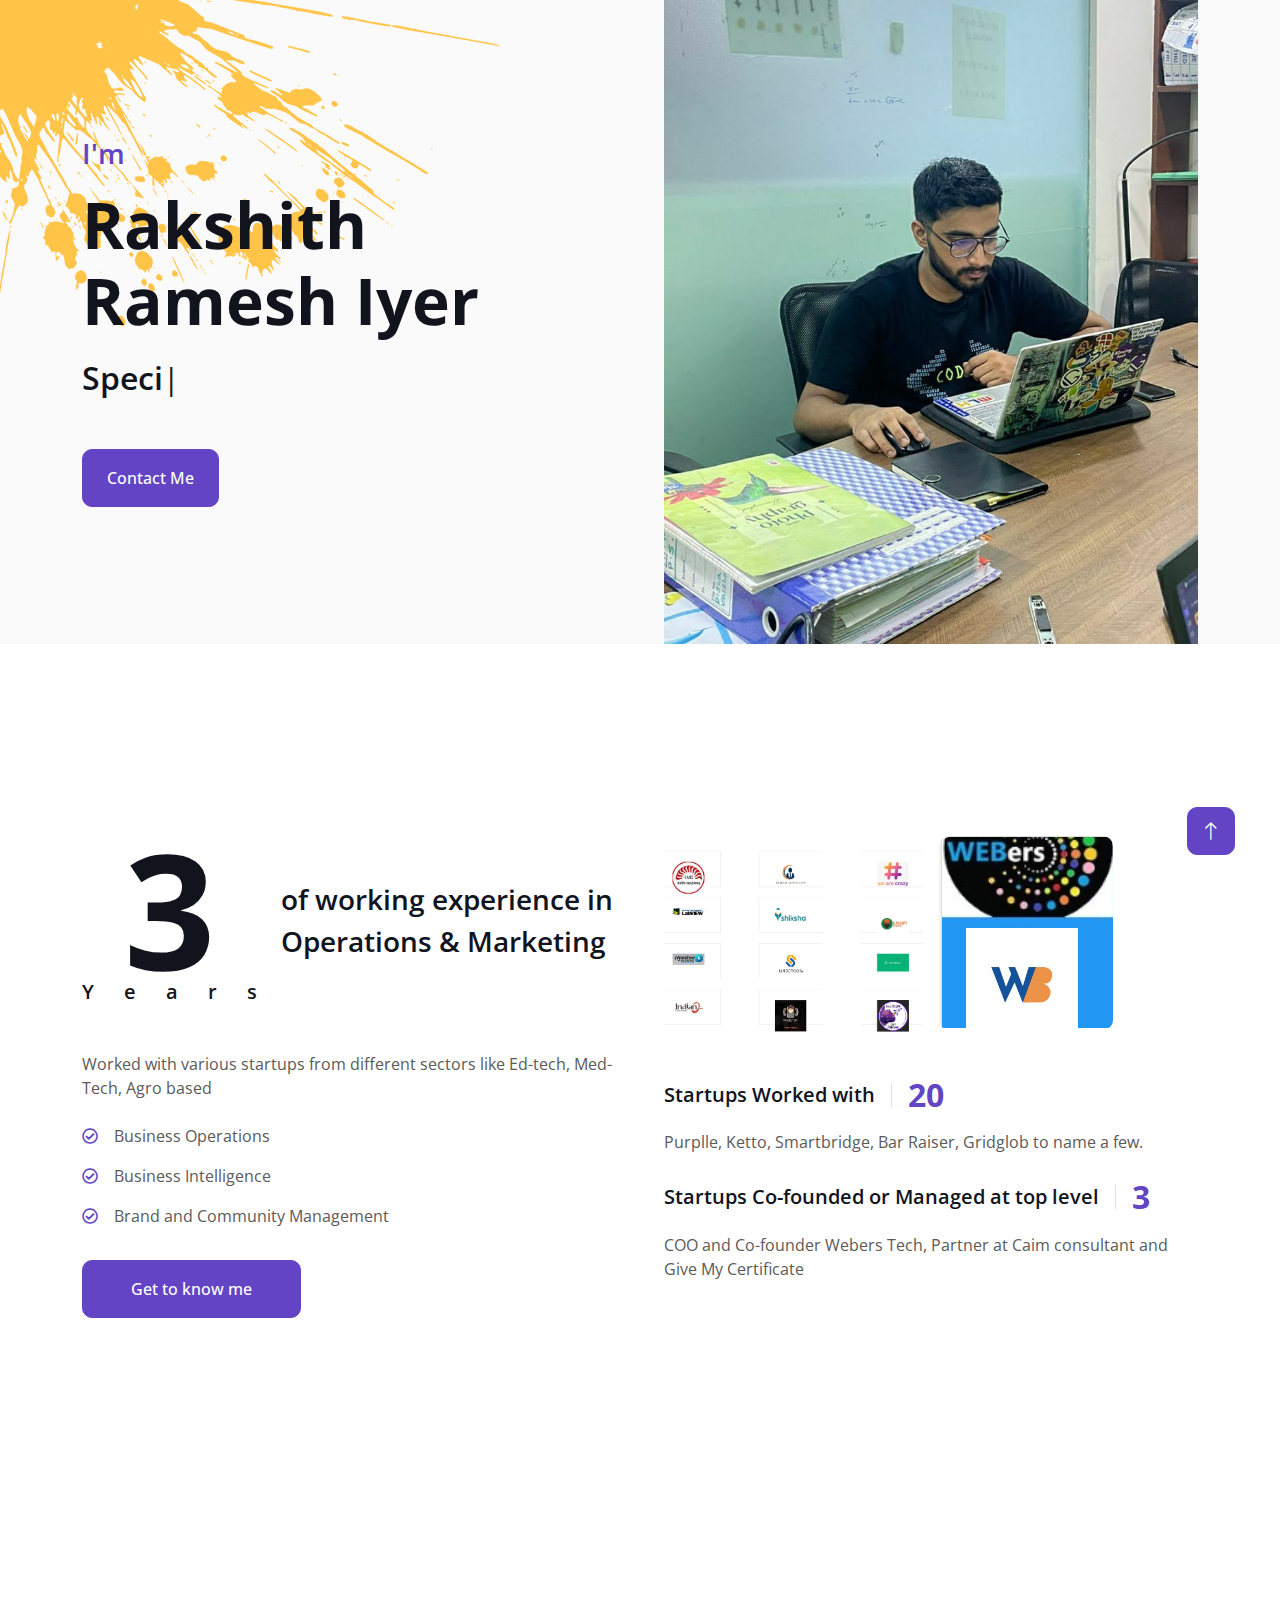
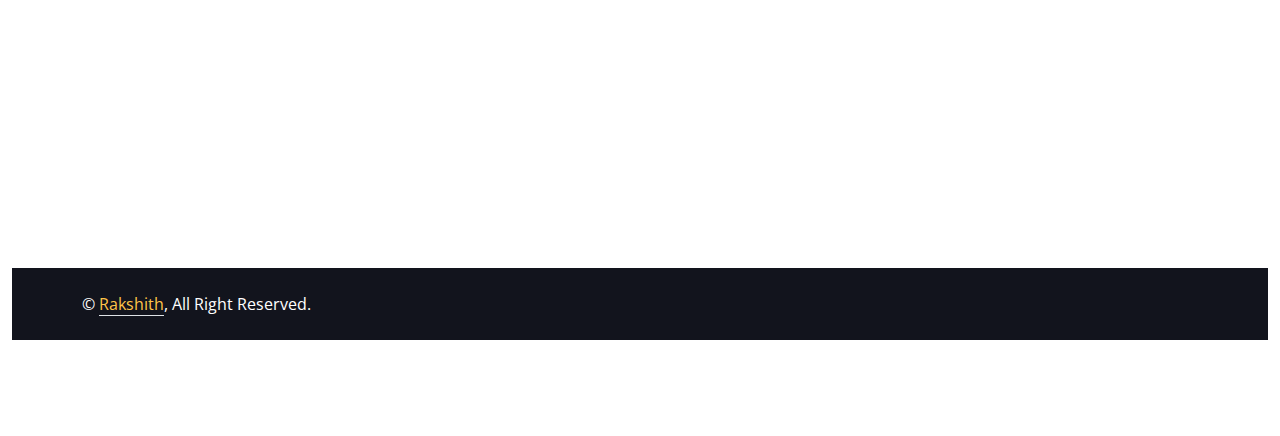
<file: index.html>
<!DOCTYPE html>
<html lang="en">

<head>
    <meta charset="utf-8">
    <title>Manager Business Operations - Rakshith Ramesh</title>
    <meta content="width=device-width, initial-scale=1.0" name="viewport">
    <meta content="" name="keywords">
    <meta content="" name="description">

    <!-- Favicon -->
	<link rel="shortcut icon" type="image/png" href="./img/favicon1.png" /> 

    <!-- Google Web Fonts -->
    <link rel="preconnect" href="https://fonts.googleapis.com">
    <link rel="preconnect" href="https://fonts.gstatic.com" crossorigin>
    <link href="https://fonts.googleapis.com/css2?family=Open+Sans:wght@400;500;600;700;800&display=swap" rel="stylesheet"> 

    <!-- Icon Font Stylesheet -->
    <link href="https://cdnjs.cloudflare.com/ajax/libs/font-awesome/5.10.0/css/all.min.css" rel="stylesheet">
    <link href="https://cdn.jsdelivr.net/npm/bootstrap-icons@1.4.1/font/bootstrap-icons.css" rel="stylesheet">

    <!-- Libraries Stylesheet -->
    <link href="lib/animate/animate.min.css" rel="stylesheet">
    <link href="lib/lightbox/css/lightbox.min.css" rel="stylesheet">
    <link href="lib/owlcarousel/assets/owl.carousel.min.css" rel="stylesheet">

    <!-- Customized Bootstrap Stylesheet -->
    <link href="css/bootstrap.min.css" rel="stylesheet">

    <!-- Template Stylesheet -->
    <link href="css/style.css" rel="stylesheet">
</head>

<body data-bs-spy="scroll" data-bs-target=".navbar" data-bs-offset="51">
    <!-- Spinner Start -->
    <div id="spinner" class="show bg-white position-fixed translate-middle w-100 vh-100 top-50 start-50 d-flex align-items-center justify-content-center">
        <div class="spinner-border text-primary" style="width: 3rem; height: 3rem;" role="status">
            <span class="sr-only">Loading...</span>
        </div>
    </div>
    <!-- Spinner End -->


    <!-- Navbar Start -->
    <nav class="navbar navbar-expand-lg bg-white navbar-light fixed-top shadow py-lg-0 px-4 px-lg-5 wow fadeIn" data-wow-delay="0.1s">
        <a href="index.html" class="navbar-brand d-block d-lg-none">
            <h1 class="text-primary fw-bold m-0">Rakshith</h1>
        </a>
        <button type="button" class="navbar-toggler" data-bs-toggle="collapse" data-bs-target="#navbarCollapse">
            <span class="navbar-toggler-icon"></span>
        </button>
        <div class="collapse navbar-collapse justify-content-between py-4 py-lg-0" id="navbarCollapse">
            <div class="navbar-nav ms-auto py-0">
                <a href="#home" class="nav-item nav-link active">Home</a>
                <a href="#about" class="nav-item nav-link">About</a>
                <a href="#skill" class="nav-item nav-link">Skills</a>
                <a href="#service" class="nav-item nav-link">Freelance Services</a>
				<a href="https://bit.ly/Rakshithblogsforfun" class="nav-item nav-link">Blogs</a>
            </div>
            
            <div class="navbar-nav me-auto py-0">
                <a href="#project" class="nav-item nav-link">Volunteering</a>
                <a href="#team" class="nav-item nav-link">Notable Achievements</a>
                <a href="#testimonial" class="nav-item nav-link">Testimonial</a>
                <a href="#contact" class="nav-item nav-link">Contact</a>
            </div>
        </div>
    </nav>
    <!-- Navbar End -->


    <!-- Header Start -->
    <div class="container-fluid bg-light my-6 mt-0" id="home">
        <div class="container">
            <div class="row g-5 align-items-center">
                <div class="col-lg-6 py-6 pb-0 pt-lg-0">
                    <h3 class="text-primary mb-3">I'm</h3>
                    <h1 class="display-3 mb-3">Rakshith Ramesh Iyer</h1>
                    <h2 class="typed-text-output d-inline"></h2>
                    <div class="typed-text d-none">Specialised in Business Operations, Brand Management, Marketing, Strategy and Consulting, Business Intelligence</div>
                    <div class="d-flex align-items-center pt-5">
                        <a href="#contact" class="btn btn-primary py-3 px-4 me-5">Contact Me</a>
       
                    </div>
                </div>
                <div class="col-lg-6">
                    <img class="img-fluid" src="img/photo1.jpeg" alt="">
                </div>
            </div>
        </div>
    </div>
    <!-- Header End -->


    <!-- Video Modal Start -->
     <!-- <div class="modal modal-video fade" id="videoModal" tabindex="-1" aria-labelledby="exampleModalLabel" aria-hidden="true">
        <div class="modal-dialog">
            <div class="modal-content rounded-0">
                <div class="modal-header">
                    <h3 class="modal-title" id="exampleModalLabel">Video Resume</h3>
                    <button type="button" class="btn-close" data-bs-dismiss="modal" aria-label="Close"></button>
                </div>
                <div class="modal-body">
                    <!-- 16:9 aspect ratio -->
                  <!--   <div class="ratio ratio-16x9">
                        <iframe class="embed-responsive-item" src="" id="video" allowfullscreen allowscriptaccess="always"
                            allow="autoplay"></iframe>
                    </div>
                </div>
            </div>
        </div>
    </div>-->
    <!-- Video Modal End -->


    <!-- About Start -->
    <div class="container-xxl py-6" id="about">
        <div class="container">
            <div class="row g-5">
                <div class="col-lg-6 wow fadeInUp" data-wow-delay="0.1s">
                    <div class="d-flex align-items-center mb-5">
                        <div class="years flex-shrink-0 text-center me-4">
                            <h1 class="display-1 mb-0">3</h1>
                            <h5 class="mb-0">Years</h5>
                        </div>
                        <h3 class="lh-base mb-0">of working experience in Operations & Marketing</h3>
                    </div>
                    <p class="mb-4">Worked with various startups from different sectors like Ed-tech, Med-Tech, Agro based</p>
                    <p class="mb-3"><i class="far fa-check-circle text-primary me-3"></i>Business Operations</p>
                    <p class="mb-3"><i class="far fa-check-circle text-primary me-3"></i>Business Intelligence</p>
                    <p class="mb-3"><i class="far fa-check-circle text-primary me-3"></i>Brand and Community Management</p>
                    <a class="btn btn-primary py-3 px-5 mt-3" href="https://www.linkedin.com/in/rakshith-ramesh-10/">Get to know me</a>
                </div>
                <div class="col-lg-6 wow fadeInUp" data-wow-delay="0.5s">
                    <div class="row g-3 mb-4">
                        <div class="col-sm-6">
                            <img class="img-fluid rounded" src="img/startup.png" alt="">
                        </div>
                        <div class="col-sm-6">
                            <img class="img-fluid rounded" src="img/webers.png" alt="">
                        </div>
                    </div>
                    <div class="d-flex align-items-center mb-3">
                        <h5 class="border-end pe-3 me-3 mb-0">Startups Worked with</h5>
                        <h2 class="text-primary fw-bold mb-0" data-toggle="counter-up">20</h2>
                    </div>
                    <p class="mb-4">Purplle, Ketto, Smartbridge, Bar Raiser, Gridglob to name a few.</p>
                    <div class="d-flex align-items-center mb-3">
                        <h5 class="border-end pe-3 me-3 mb-0">Startups Co-founded or Managed at top level</h5>
                        <h2 class="text-primary fw-bold mb-0" data-toggle="counter-up">3</h2>
                    </div>
                    <p class="mb-0">COO and Co-founder Webers Tech, Partner at Caim consultant and  Give My Certificate</p>
                </div>
            </div>
        </div>
    </div>
    <!-- About End -->


    <!-- Expertise Start -->
    <div class="container-xxl py-6 pb-5" id="skill">
        <div class="container">
            <div class="row g-5">
                <div class="col-lg-6 wow fadeInUp" data-wow-delay="0.1s">
                    <h1 class="display-5 mb-5">Skills & Experience</h1>
                    <p class="mb-4"> Some of the most efficient Skills that I possess.
					I feel that I am able to do most tasks given to me on time and with maximum efforts in it</p>
                    <h3 class="mb-4">My Skills</h3>
                    <div class="row align-items-center">
                        <div class="col-md-6">
                            <div class="skill mb-4">
                                <div class="d-flex justify-content-between">
                                    <h6 class="font-weight-bold">Decision Making</h6>
                                    <h6 class="font-weight-bold">95%</h6>
                                </div>
                                <div class="progress">
                                    <div class="progress-bar bg-primary" role="progressbar" aria-valuenow="95" aria-valuemin="0" aria-valuemax="100"></div>
                                </div>
                            </div>
                            <div class="skill mb-4">
                                <div class="d-flex justify-content-between">
                                    <h6 class="font-weight-bold">Strategy Planning</h6>
                                    <h6 class="font-weight-bold">90%</h6>
                                </div>
                                <div class="progress">
                                    <div class="progress-bar bg-warning" role="progressbar" aria-valuenow="85" aria-valuemin="0" aria-valuemax="100"></div>
                                </div>
                            </div>
                            <div class="skill mb-4">
                                <div class="d-flex justify-content-between">
                                    <h6 class="font-weight-bold">Data Analysis</h6>
                                    <h6 class="font-weight-bold">90%</h6>
                                </div>
                                <div class="progress">
                                    <div class="progress-bar bg-danger" role="progressbar" aria-valuenow="90" aria-valuemin="0" aria-valuemax="100"></div>
                                </div>
                            </div>
                        </div>
                        <div class="col-md-6">
                            <div class="skill mb-4">
                                <div class="d-flex justify-content-between">
                                    <h6 class="font-weight-bold">Tech Savvy</h6>
                                    <h6 class="font-weight-bold">90%</h6>
                                </div>
                                <div class="progress">
                                    <div class="progress-bar bg-danger" role="progressbar" aria-valuenow="90" aria-valuemin="0" aria-valuemax="100"></div>
                                </div>
                            </div>
                            <div class="skill mb-4">
                                <div class="d-flex justify-content-between">
                                    <h6 class="font-weight-bold">Time Management</h6>
                                    <h6 class="font-weight-bold">95%</h6>
                                </div>
                                <div class="progress">
                                    <div class="progress-bar bg-dark" role="progressbar" aria-valuenow="95" aria-valuemin="0" aria-valuemax="100"></div>
                                </div>
                            </div>
                            <div class="skill mb-4">
                                <div class="d-flex justify-content-between">
                                    <h6 class="font-weight-bold">Risk Analysis</h6>
                                    <h6 class="font-weight-bold">85%</h6>
                                </div>
                                <div class="progress">
                                    <div class="progress-bar bg-info" role="progressbar" aria-valuenow="85" aria-valuemin="0" aria-valuemax="100"></div>
                                </div>
                            </div>
                        </div>
                    </div>
                </div>
                <div class="col-lg-6 wow fadeInUp" data-wow-delay="0.5s">
                    <ul class="nav nav-pills rounded border border-2 border-primary mb-5">
                        <li class="nav-item w-50">
                            <button class="nav-link w-100 py-3 fs-5 active" data-bs-toggle="pill" href="#tab-1">Experience</button>
                        </li>
                        <li class="nav-item w-50">
                            <button class="nav-link w-100 py-3 fs-5" data-bs-toggle="pill" href="#tab-2">Education</button>
                        </li>
                    </ul>
                    <div class="tab-content">
                        <div id="tab-1" class="tab-pane fade show p-0 active">
                            <div class="row gy-5 gx-4">
				<div class="col-sm-6">
                                    <h5>Director</h5>
                                    <hr class="text-primary my-2">
                                    <p class="text-primary mb-1">July,2023 - Present</p>
                                    <h6 class="mb-0">NavRiseup India Care Foundation</h6>
                                </div>
                                <div class="col-sm-6">
                                    <h5>Manager - Business Operations</h5>
                                    <hr class="text-primary my-2">
                                    <p class="text-primary mb-1">Sep,2022 - Present</p>
                                    <h6 class="mb-0">Butterfly Learnings</h6>
                                </div>
                                <div class="col-sm-6">
                                    <h5>Associate - Business Intelligence and Operations</h5>
                                    <hr class="text-primary my-2">
                                    <p class="text-primary mb-1">March,2022 - Aug,2022</p>
                                    <h6 class="mb-0">Leverage Edu</h6>
                                </div>
                                <div class="col-sm-6">
                                    <h5>Associate - Brand and Social Media</h5>
                                    <hr class="text-primary my-2">
                                    <p class="text-primary mb-1">July,2021 - March,2022</p>
                                    <h6 class="mb-0">Leverage Edu</h6>
                                </div>
                                <div class="col-sm-6">
                                    <h5>Chief of Operations and Co-founder</h5>
                                    <hr class="text-primary my-2">
                                    <p class="text-primary mb-1">May,2020 - June,2021</p>
                                    <h6 class="mb-0">Webers Tech</h6>
                                </div>
                            </div>
                        </div>
                        <div id="tab-2" class="tab-pane fade show p-0">
                            <div class="row gy-5 gx-4">
                                <div class="col-sm-6">
                                    <h5>BTECH - ECE</h5>
                                    <hr class="text-primary my-2">
                                    <p class="text-primary mb-1"></p>
                                    <h6 class="mb-0">Birla Institute of Technology, Mesra, Ranchi</h6>
                                </div>
                                <div class="col-sm-6">
                                    <h5>12th - Science</h5>
                                    <hr class="text-primary my-2">
                                    <p class="text-primary mb-1"></p>
                                    <h6 class="mb-0">Integrated, Mindsetters, Kandivali, Mumbai</h6>
                                </div>
                                <div class="col-sm-6">
                                    <h5>10th</h5>
                                    <hr class="text-primary my-2">
                                    <p class="text-primary mb-1"></p>
                                    <h6 class="mb-0">Muljibhai Mehta International School, Virar, Mumbai</h6>
                                </div>
                                <div class="col-sm-6">
                                    <h5>Linkedin - elearning</h5>
                                    <hr class="text-primary my-2">
                                    <p class="text-primary mb-1"></p>
                                    <h6 class="mb-0">Operation and Consulting management</h6>
                                </div>
                            </div>
                        </div>
                    </div>
                </div>
            </div>
        </div>
    </div>
    <!-- Expertise End -->


    <!-- Service Start -->
    <div class="container-fluid bg-light my-5 py-6" id="service">
        <div class="container">
            <div class="row g-5 mb-5 wow fadeInUp" data-wow-delay="0.1s">
                <div class="col-lg-6">
                    <h1 class="display-5 mb-0">Services that I can Offer</h1>
                </div>
                <div class="col-lg-6 text-lg-end">
                    <a class="btn btn-primary py-3 px-5" href="#contact">Hire Me</a>
                </div>
            </div>
            <div class="row g-4">
                <div class="col-lg-6 wow fadeInUp" data-wow-delay="0.1s">
                    <div class="service-item d-flex flex-column flex-sm-row bg-white rounded h-100 p-4 p-lg-5">
                        <div class="bg-icon flex-shrink-0 mb-3">
                            <i class="fa fa-crop-alt fa-2x text-dark"></i>
                        </div>
                        <div class="ms-sm-4">
                            <h4 class="mb-3">Strategy Consulting</h4>
                            
                            <span>Will do Complete Analysis and resolve Problems in your organisation</span>
                        </div>
                    </div>
                </div>
                <div class="col-lg-6 wow fadeInUp" data-wow-delay="0.3s">
                    <div class="service-item d-flex flex-column flex-sm-row bg-white rounded h-100 p-4 p-lg-5">
                        <div class="bg-icon flex-shrink-0 mb-3">
                            <i class="fa fa-code-branch fa-2x text-dark"></i>
                        </div>
                        <div class="ms-sm-4">
                            <h4 class="mb-3">Influencer Marketing</h4>
                            
                            <span>Can help find the best influencers for your brand</span>
                        </div>
                    </div>
                </div>
                <div class="col-lg-6 wow fadeInUp" data-wow-delay="0.1s">
                    <div class="service-item d-flex flex-column flex-sm-row bg-white rounded h-100 p-4 p-lg-5">
                        <div class="bg-icon flex-shrink-0 mb-3">
                            <i class="fa fa-code fa-2x text-dark"></i>
                        </div>
                        <div class="ms-sm-4">
                            <h4 class="mb-3">Web Design</h4>
                            
                            <span>Can work on Product design, wireframe, User experience</span>
                        </div>
                    </div>
                </div>
                <div class="col-lg-6 wow fadeInUp" data-wow-delay="0.3s">
                    <div class="service-item d-flex flex-column flex-sm-row bg-white rounded h-100 p-4 p-lg-5">
                        <div class="bg-icon flex-shrink-0 mb-3">
                            <i class="fa fa-laptop-code fa-2x text-dark"></i>
                        </div>
                        <div class="ms-sm-4">
                            <h4 class="mb-3">Market and Competitive Research</h4>
                           
                            <span>Experience in market research and Competitive analysis</span>
                        </div>
                    </div>
                </div>
            </div>
        </div>
    </div>
    <!-- Service End -->


    <!-- Projects Start -->
    <div class="container-xxl py-6 pt-5" id="project">
        <div class="container">
            <div class="row g-5 mb-5 align-items-center wow fadeInUp" data-wow-delay="0.1s">
                <div class="col-lg-6">
                    <h1 class="display-5 mb-0">Volunteering Activities</h1>
                </div>
                <div class="col-lg-6 text-lg-end">
                    <ul class="list-inline mx-n3 mb-0" id="portfolio-flters">
                        <li class="mx-3 active" data-filter="*">All Organisations</li>
                        <li class="mx-3" data-filter=".first">Teaching Mentoring</li>
                        <li class="mx-3" data-filter=".second">Others</li>
                    </ul>
                </div>
            </div>
		  <div class="row g-4 portfolio-container wow fadeInUp" data-wow-delay="0.1s">
                <div class="col-lg-4 col-md-6 portfolio-item first">
                    <div class="portfolio-img rounded overflow-hidden">
                        <img class="img-fluid" src="img/Final logo with text.png" alt="" height="800">
                        <div class="portfolio-btn">
                            <a class="btn btn-lg-square btn-outline-secondary border-2 mx-1" href="img/Final logo with text.png" data-lightbox="portfolio"><i class="fa fa-eye"></i></a>
                            <a class="btn btn-lg-square btn-outline-secondary border-2 mx-1" href="https://navriseupindiacare.org/"><i class="fa fa-link"></i></a>
                        </div>
                    </div>
                </div>
                <div class="col-lg-4 col-md-6 portfolio-item second">
                    <div class="portfolio-img rounded overflow-hidden">
                        <img class="img-fluid" src="img/ratna.png" alt="" height="800">
                        <div class="portfolio-btn">
                            <a class="btn btn-lg-square btn-outline-secondary border-2 mx-1" href="img/project-1.jpg" data-lightbox="portfolio"><i class="fa fa-eye"></i></a>
                            <a class="btn btn-lg-square btn-outline-secondary border-2 mx-1" href="https://ratnanidhi.org/?"><i class="fa fa-link"></i></a>
                        </div>
                    </div>
                </div>
                <div class="col-lg-4 col-md-6 portfolio-item first">
                    <div class="portfolio-img rounded overflow-hidden">
                        <img class="img-fluid" src="img/Ketto.png" alt="">
                        <div class="portfolio-btn">
                            <a class="btn btn-lg-square btn-outline-secondary border-2 mx-1" href="img/project-2.jpg" data-lightbox="portfolio"><i class="fa fa-eye"></i></a>
                            <a class="btn btn-lg-square btn-outline-secondary border-2 mx-1" href="https://www.ketto.org/"><i class="fa fa-link"></i></a>
                        </div>
                    </div>
                </div>
                <div class="col-lg-4 col-md-6 portfolio-item second">
                    <div class="portfolio-img rounded overflow-hidden">
                        <img class="img-fluid" src="img/better world.png" alt="">
                        <div class="portfolio-btn">
                            <a class="btn btn-lg-square btn-outline-secondary border-2 mx-1" href="img/project-3.jpg" data-lightbox="portfolio"><i class="fa fa-eye"></i></a>
                            <a class="btn btn-lg-square btn-outline-secondary border-2 mx-1" href="https://www.linkedin.com/company/better-world-community/"><i class="fa fa-link"></i></a>
                        </div>
                    </div>
                </div>
                <div class="col-lg-4 col-md-6 portfolio-item first">
                    <div class="portfolio-img rounded overflow-hidden">
                        <img class="img-fluid" src="img/womentech.png" alt="">
                        <div class="portfolio-btn">
                            <a class="btn btn-lg-square btn-outline-secondary border-2 mx-1" href="img/project-4.jpg" data-lightbox="portfolio"><i class="fa fa-eye"></i></a>
                            <a class="btn btn-lg-square btn-outline-secondary border-2 mx-1" href="https://www.womentech.net/en-in"><i class="fa fa-link"></i></a>
                        </div>
                    </div>
                </div>
                <div class="col-lg-4 col-md-6 portfolio-item second">
                    <div class="portfolio-img rounded overflow-hidden">
                        <img class="img-fluid" src="img/wyc.png" alt="">
                        <div class="portfolio-btn">
                            <a class="btn btn-lg-square btn-outline-secondary border-2 mx-1" href="img/project-5.jpg" data-lightbox="portfolio"><i class="fa fa-eye"></i></a>
                            <a class="btn btn-lg-square btn-outline-secondary border-2 mx-1" href="https://www.linkedin.com/company/worldyouthcouncil/?originalSubdomain=in"><i class="fa fa-link"></i></a>
                        </div>
                    </div>
                </div>
                <div class="col-lg-4 col-md-6 portfolio-item first">
                    <div class="portfolio-img rounded overflow-hidden">
                        <img class="img-fluid" src="img/peta.png" alt="">
                        <div class="portfolio-btn">
                            <a class="btn btn-lg-square btn-outline-secondary border-2 mx-1" href="img/project-6.jpg" data-lightbox="portfolio"><i class="fa fa-eye"></i></a>
                            <a class="btn btn-lg-square btn-outline-secondary border-2 mx-1" href="https://www.petaindia.com/"><i class="fa fa-link"></i></a>
                        </div>
                    </div>
                </div>
            </div>
        </div>
    </div>
    <!-- Projects End -->


    <!-- Team Start -->
    <div class="container-xxl py-6 pb-5" id="team">
        <div class="container">
            <div class="row g-5 mb-5 wow fadeInUp" data-wow-delay="0.1s">
                <div class="col-lg-6">
                    <h1 class="display-5 mb-0">Notable Achievements</h1>
                </div>
                
            </div>
            <div class="row g-4">
                <div class="col-lg-4 col-md-6 wow fadeInUp" data-wow-delay="0.1s">
                    <div class="team-item position-relative">
                        <img class="img-fluid rounded" src="img/htm.png" alt="">
                        <div class="team-text bg-white rounded-end p-4">
                            <div>
                                <h5>2 Hackathons Organized</h5> 
                                <span>Around 7000 participants from around the globe</span>
                            </div>
                            <i class="fa fa-arrow-right fa-2x text-primary"></i>
                        </div>
                    </div>
                </div>
                <div class="col-lg-4 col-md-6 wow fadeInUp" data-wow-delay="0.3s">
                    <div class="team-item position-relative">
                        <img class="img-fluid rounded" src="img/ijisrt.png" alt="">
                        <div class="team-text bg-white rounded-end p-4">
                            <div>
                                <h5>2 Research Paper Published</h5>
                                <span>1 in IJISRT, 1 as a part of Tata Sikshan</span>
                            </div>
                            <i class="fa fa-arrow-right fa-2x text-primary"></i>
                        </div>
                    </div>
                </div>
                <div class="col-lg-4 col-md-6 wow fadeInUp" data-wow-delay="0.5s">
                    <div class="team-item position-relative">
                        <img class="img-fluid rounded" src="img/football.png" alt="">
                        <div class="team-text bg-white rounded-end p-4">
                            <div>
                                <h5>Winner in various Sports</h5>
                                <span>Table Tennis, Volleyball, Football and Cricket</span>
                            </div>
                            <i class="fa fa-arrow-right fa-2x text-primary"></i>
                        </div>
                    </div>
                </div>
            </div>
        </div>
    </div>
    <!-- Team End -->


    <!-- Testimonial Start -->
    <div class="container-fluid bg-light py-5 my-5" id="testimonial">
        <div class="container-fluid py-5">
            <h1 class="display-5 text-center mb-5 wow fadeInUp" data-wow-delay="0.1s">Testimonial</h1>
            <div class="row justify-content-center">
                <div class="col-lg-3 d-none d-lg-block">
                    <div class="testimonial-left h-100">
                        <img class="img-fluid wow fadeIn" data-wow-delay="0.1s" src="img/testimonial-1.jpg" alt="">
                        <img class="img-fluid wow fadeIn" data-wow-delay="0.3s" src="img/testimonial-2.jpg" alt="">
                        <img class="img-fluid wow fadeIn" data-wow-delay="0.5s" src="img/testimonial-3.jpg" alt="">
                    </div>
                </div>
                <div class="col-lg-6 wow fadeInUp" data-wow-delay="0.5s">
                    <div class="owl-carousel testimonial-carousel">
                        <div class="testimonial-item text-center">
                            <div class="position-relative mb-5">
                                <img class="img-fluid rounded-circle border border-secondary p-2 mx-auto" src="img/testimonial-1.jpg" alt="">
                                <div class="testimonial-icon">
                                    <i class="fa fa-quote-left text-primary"></i>
                                </div>
                            </div>
                            <p class="fs-5 fst-italic">Rakshith worked as a Market Researcher. He is a dedicated employee and knows the importance of deadlines. He has relevant skills and gives his best.</p>
                            <hr class="w-25 mx-auto">
                            <h5>HARSHITA SINGH</h5>
                            <span>HR HEAD ZONOLITH</span>
                        </div>
                        <div class="testimonial-item text-center">
                            <div class="position-relative mb-5">
                                <img class="img-fluid rounded-circle border border-secondary p-2 mx-auto" src="img/testimonial-2.jpg" alt="">
                                <div class="testimonial-icon">
                                    <i class="fa fa-quote-left text-primary"></i>
                                </div>
                            </div>
                            <p class="fs-5 fst-italic">Rakshith has volunteered with me at Better world and he is very diligent and creative. If you are looking for hardworking and smart individual then you can blindly recruit him.</p>
                            <hr class="w-25 mx-auto">
                            <h5>SUDARSHAN PUROHIT</h5>
                            <span>CEO AND FOUNDER AT FINDMYOUTING</span>
                        </div>
                        <div class="testimonial-item text-center">
                            <div class="position-relative mb-5">
                                <img class="img-fluid rounded-circle border border-secondary p-2 mx-auto" src="img/testimonial-3.jpg" alt="">
                                <div class="testimonial-icon">
                                    <i class="fa fa-quote-left text-primary"></i>
                                </div>
                            </div>
                            <p class="fs-5 fst-italic">I have always been amazed with Rakshith's coordinating ability, especially when we were all working remotely. He stays calm, composed and zealous altogether and takes responsibilities with aplomb. I strongly recommend him as a natural leader.</p>
                            <hr class="w-25 mx-auto">
                            <h5>DAMINI BHARDWAJ</h5>
                            <span>HR AT GRIDGLOB</span>
                        </div>
                    </div>
                </div>
                <div class="col-lg-3 d-none d-lg-block">
                    <div class="testimonial-right h-100">
                        <img class="img-fluid wow fadeIn" data-wow-delay="0.1s" src="img/testimonial-1.jpg" alt="">
                        <img class="img-fluid wow fadeIn" data-wow-delay="0.3s" src="img/testimonial-2.jpg" alt="">
                        <img class="img-fluid wow fadeIn" data-wow-delay="0.5s" src="img/testimonial-3.jpg" alt="">
                    </div>
                </div>
            </div>
        </div>
    </div>
    <!-- Testimonial End -->


    <!-- Contact Start -->
    <div class="container-xxl pb-5" id="contact">
        <div class="container py-5">
            <div class="row g-5 mb-5 wow fadeInUp" data-wow-delay="0.1s">
                <div class="col-lg-6">
                    <h1 class="display-5 mb-0">Let's Work Together</h1>
                </div>
                <div class="col-lg-6 text-lg-end">
                    <a class="btn btn-primary py-3 px-5" href="#contact">Say Hello</a>
                </div>
            </div>
            <div class="row g-5">
                <div class="col-lg-5 col-md-6 wow fadeInUp" data-wow-delay="0.1s">
                    <p class="mb-2">Location</p>
                    <h3 class="fw-bold">Mumbai, India</h3>
                    <hr class="w-100">
                    <p class="mb-2">Call me:</p>
                    <h3 class="fw-bold">+91 - 9326338727</h3>
                    <hr class="w-100">
                    <p class="mb-2">Mail me:</p>
                    <h3 class="fw-bold">communitymanagerrakshith@gmail.com</h3>
                    <hr class="w-100">
                    <p class="mb-2">Follow me:</p>
                    <div class="d-flex pt-2">
                        <a class="btn btn-square btn-primary me-2" href="https://twitter.com/RakshithRames18"><i class="fab fa-twitter"></i></a>
                        <a class="btn btn-square btn-primary me-2" href="https://www.facebook.com/rakshith.ramesh.7509"><i class="fab fa-facebook-f"></i></a>
                        <a class="btn btn-square btn-primary me-2" href="https://www.youtube.com/channel/UCXH5LcA4Rxd0_Al7NU_vlVg"><i class="fab fa-youtube"></i></a>
                        <a class="btn btn-square btn-primary me-2" href="https://www.linkedin.com/in/rakshith-ramesh-10/"><i class="fab fa-linkedin-in"></i></a>
						<a class="btn btn-square btn-primary me-2" href="https://www.instagram.com/rrakshith010/"><i class="fab fa-instagram"></i></a>
                    </div>
                </div>
                
        </div>
    </div>
    <!-- Contact End -->

	     <div data-aidaform-widget="form-2019-12" data-url="https://rakshith.aidaform.com/contact-info-ngo" data-width="100%" data-height="500px" data-do-resize></div><script>(function(){var r,d=document,gt=d.getElementById,cr=d.createElement,tg=d.getElementsByTagName,id="aidaform-embed";if(!gt.call(d,id)){r=cr.call(d,"script");r.id=id;r.src="https://embed.aidaform.com/embed.js";(d.head || tg.call(d,"head")[0]).appendChild(r);}})()</script>

    

    <!-- Map Start -->
  
    <!-- Map End -->


    <!-- Copyright Start -->
    <div class="container-fluid bg-dark text-white py-4">
            <div class="container">
                <div class="row">
                    <div class="col-md-6 text-center text-md-start mb-3 mb-md-0">
                        &copy; <a class="border-bottom text-secondary" href="https://github.com/rakbarca10/">Rakshith</a>, All Right Reserved.
                    </div>
                    
                </div>
            </div>
        </div>
    </div>
    <!-- Copyright End -->


    <!-- Back to Top -->
    <a href="#" class="btn btn-lg btn-primary btn-lg-square back-to-top"><i class="bi bi-arrow-up"></i></a>


    <!-- JavaScript Libraries -->
    <script src="https://code.jquery.com/jquery-3.4.1.min.js"></script>
    <script src="https://cdn.jsdelivr.net/npm/bootstrap@5.0.0/dist/js/bootstrap.bundle.min.js"></script>
    <script src="lib/wow/wow.min.js"></script>
    <script src="lib/easing/easing.min.js"></script>
    <script src="lib/waypoints/waypoints.min.js"></script>
    <script src="lib/typed/typed.min.js"></script>
    <script src="lib/counterup/counterup.min.js"></script>
    <script src="lib/owlcarousel/owl.carousel.min.js"></script>
    <script src="lib/isotope/isotope.pkgd.min.js"></script>
    <script src="lib/lightbox/js/lightbox.min.js"></script>

    <!-- Template Javascript -->
    <script src="js/main.js"></script>
</body>

</html>
</file>
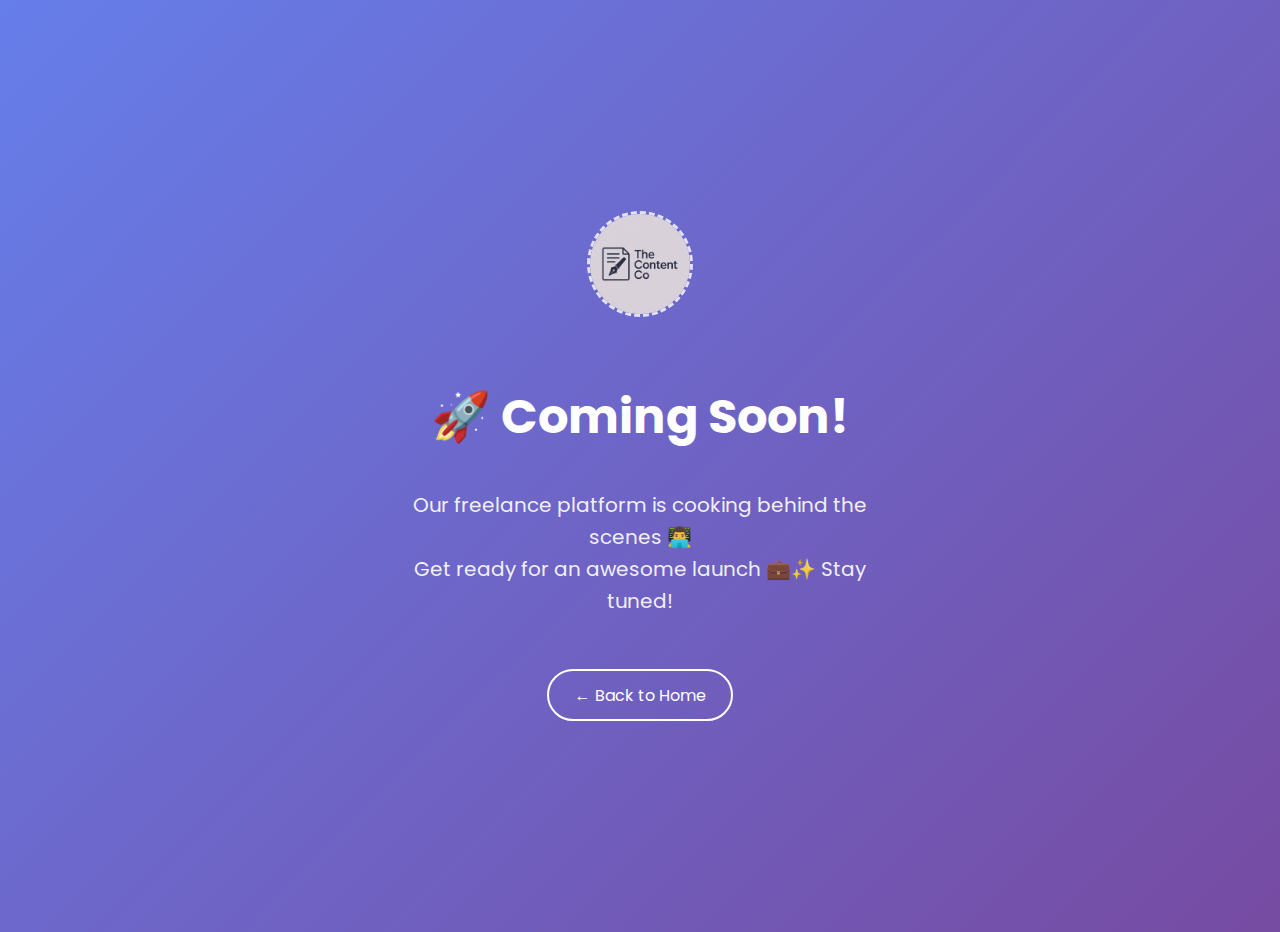
<file: coming-soon.html>
<!DOCTYPE html>
<html lang="en">
<head>
  <meta charset="UTF-8" />
  <meta name="viewport" content="width=device-width, initial-scale=1.0"/>
  <title>Coming Soon</title>
  <link href="https://fonts.googleapis.com/css2?family=Poppins:wght@500;700&display=swap" rel="stylesheet">
  <style>
    body {
      background: linear-gradient(135deg, #667eea, #764ba2);
      color: #fff;
      font-family: 'Poppins', sans-serif;
      display: flex;
      justify-content: center;
      align-items: center;
      text-align: center;
      height: 100vh;
      margin: 0;
      flex-direction: column;
      padding: 1rem;
    }

    .logo-placeholder {
      width: 100px;
      height: 100px;
      border: 3px dashed #fff;
      border-radius: 50%;
      display: flex;
      justify-content: center;
      align-items: center;
      margin-bottom: 2rem;
      font-size: 0.9rem;
      opacity: 0.8;
    }

    .freelance-logo{
        height: 100%;
        width: 100%;
        border-radius: 100px;
    }

    h1 {
      font-size: 3rem;
      margin-bottom: 1rem;
    }

    p {
      font-size: 1.25rem;
      max-width: 500px;
      opacity: 0.9;
      line-height: 1.6;
    }

    .btn-back {
      margin-top: 2rem;
      padding: 0.7rem 1.6rem;
      background-color: transparent;
      border: 2px solid #fff;
      color: #fff;
      text-decoration: none;
      border-radius: 30px;
      font-size: 1rem;
      transition: 0.3s ease;
    }

    .btn-back:hover {
      background-color: #fff;
      color: #764ba2;
    }
  </style>
</head>
<body>
  <div class="logo-placeholder">
    <img src="img/freelance.png" alt="Freelancing logo" class="freelance-logo">
  </div>
  <h1>🚀 Coming Soon!</h1>
  <p>
    Our freelance platform is cooking behind the scenes 👨‍💻<br />
    Get ready for an awesome launch 💼✨ Stay tuned!
  </p>
  <a href="index.html" class="btn-back">← Back to Home</a>
</body>
</html>
</file>
<file: css/style.css>
/********** Template CSS **********/
:root {
    --primary: #6244C5;
    --secondary: #FFC448;
    --light: #FAFAFB;
    --dark: #12141D;
}

.back-to-top {
    position: fixed;
    display: none;
    right: 45px;
    bottom: 45px;
    z-index: 99;
}

.my-6 {
    margin-top: 6rem;
    margin-bottom: 6rem;
}

.py-6 {
    padding-top: 6rem;
    padding-bottom: 6rem;
}


/*** Spinner ***/
#spinner {
    opacity: 0;
    visibility: hidden;
    transition: opacity .5s ease-out, visibility 0s linear .5s;
    z-index: 99999;
}

#spinner.show {
    transition: opacity .5s ease-out, visibility 0s linear 0s;
    visibility: visible;
    opacity: 1;
}


/*** Button ***/
.btn {
    font-weight: 500;
    transition: .5s;
}

.btn.btn-primary,
.btn.btn-secondary {
    color: #FFFFFF;
}

.btn-square {
    width: 38px;
    height: 38px;
}

.btn-sm-square {
    width: 32px;
    height: 32px;
}

.btn-lg-square {
    width: 48px;
    height: 48px;
}

.btn-square,
.btn-sm-square,
.btn-lg-square {
    padding: 0;
    display: flex;
    align-items: center;
    justify-content: center;
    font-weight: normal;
}


/*** Navbar ***/
.navbar.fixed-top {
    display: none;
    transition: .5s;
}

.navbar .navbar-nav .nav-link {
    padding: 20px 15px;
    color: var(--dark);
    font-size: 18px;
    font-weight: 600;
    outline: none;
}

.navbar .navbar-nav .nav-link:hover,
.navbar .navbar-nav .nav-link.active {
    color: var(--primary);
}

@media (max-width: 991.98px) {
    .navbar .navbar-nav .nav-link  {
        padding: 10px 0;
    }
}


/*** Header ***/
#home {
    margin-bottom: 6rem;
    background: url(../img/bg-header.png) left top no-repeat;
}

.typed-cursor {
    font-size: 30px;
    color: var(--dark);
}

.btn-play {
    position: relative;
    display: block;
    box-sizing: content-box;
    width: 16px;
    height: 26px;
    border-radius: 100%;
    border: none;
    outline: none !important;
    padding: 18px 20px 20px 28px;
    background: var(--primary);
}

.btn-play:before {
    content: "";
    position: absolute;
    z-index: 0;
    left: 50%;
    top: 50%;
    transform: translateX(-50%) translateY(-50%);
    display: block;
    width: 60px;
    height: 60px;
    background: var(--primary);
    border-radius: 100%;
    animation: pulse-border 1500ms ease-out infinite;
}

.btn-play:after {
    content: "";
    position: absolute;
    z-index: 1;
    left: 50%;
    top: 50%;
    transform: translateX(-50%) translateY(-50%);
    display: block;
    width: 60px;
    height: 60px;
    background: #FFFFFF;
    border-radius: 100%;
    transition: all 200ms;
}

.btn-play span {
    display: block;
    position: relative;
    z-index: 3;
    width: 0;
    height: 0;
    left: -1px;
    border-left: 16px solid var(--primary);
    border-top: 11px solid transparent;
    border-bottom: 11px solid transparent;
}

@keyframes pulse-border {
    0% {
        transform: translateX(-50%) translateY(-50%) translateZ(0) scale(1);
        opacity: 1;
    }

    100% {
        transform: translateX(-50%) translateY(-50%) translateZ(0) scale(2);
        opacity: 0;
    }
}

.modal-video .modal-dialog {
    position: relative;
    max-width: 800px;
    margin: 60px auto 0 auto;
}

.modal-video .modal-body {
    position: relative;
    padding: 0px;
}

.modal-video .close {
    position: absolute;
    width: 30px;
    height: 30px;
    right: 0px;
    top: -30px;
    z-index: 999;
    font-size: 30px;
    font-weight: normal;
    color: #FFFFFF;
    background: #000000;
    opacity: 1;
}


/*** About ***/
#about .years .display-1 {
    font-size: 10rem;
    line-height: 9rem;
}

#about .years h5 {
    letter-spacing: 30px;
    margin-right: -30px;
}


/*** Skills ***/
#skill .progress {
    height: 5px;
    border-radius: 5px;
}

#skill .progress .progress-bar {
    width: 0px;
    border-radius: 5px;
    transition: 3s;
}

#skill .nav-pills .nav-link {
    color: var(--dark);
}

#skill .nav-pills .nav-link.active {
    color: #FFFFFF;
}

#skill .tab-content hr {
    width: 30px;
}


/*** Service ***/
.service-item .bg-icon {
    width: 100px;
    height: 100px;
    display: flex;
    align-items: center;
    justify-content: center;
    background: url(../img/bg-icon.png) center center no-repeat;
    background-size: cover;
}


/*** Project Portfolio ***/
#portfolio-flters li {
    display: inline-block;
    font-weight: 500;
    color: var(--dark);
    cursor: pointer;
    transition: .5s;
    border-bottom: 2px solid transparent;
}

#portfolio-flters li:hover,
#portfolio-flters li.active {
    color: var(--primary);
    border-color: var(--primary);
}

.portfolio-img {
    position: relative;
}

.portfolio-btn {
    position: absolute;
    width: 100%;
    height: 100%;
    top: 0;
    left: 0;
    background: rgba(98, 68, 197, .9);
    display: flex;
    align-items: flex-end;
    justify-content: flex-start;
    padding: 30px;
    padding-bottom: 100px !important;
    opacity: 0;
    transition: .5s;
}

.portfolio-item:hover .portfolio-btn {
    opacity: 1;
    padding-bottom: 30px !important;
}


/*** Team ***/
.team-item img {
    transition: .5s;
}

.team-item:hover img {
    opacity: .7;
}

.team-item .team-text {
    position: absolute;
    left: 0;
    right: 60px;
    bottom: 30px;
    display: flex;
    align-items: center;
    justify-content: space-between;
    opacity: 0;
    transition: .5s;
}

.team-item:hover .team-text {
    right: 30px;
    opacity: 1;
}

.team-item .team-text div {
    transition: .5s;
}

.team-item:hover .team-text div {
    margin-left: 30px;
}


/*** Testimonial ***/
.testimonial-left,
.testimonial-right {
    position: relative;
}

.testimonial-left img,
.testimonial-right img {
    position: absolute;
    padding: 5px;
    border: 1px solid var(--secondary);
    border-radius: 70px;
}

.testimonial-left img:nth-child(1),
.testimonial-right img:nth-child(3) {
    width: 70px;
    height: 70px;
    top: 10%;
    left: 50%;
    transform: translateX(-50%);
}

.testimonial-left img:nth-child(2),
.testimonial-right img:nth-child(2) {
    width: 60px;
    height: 60px;
    top: 50%;
    left: 10%;
    transform: translateY(-50%);
}

.testimonial-left img:nth-child(3),
.testimonial-right img:nth-child(1) {
    width: 50px;
    height: 50px;
    bottom: 10%;
    right: 10%;
}

.testimonial-carousel .owl-item img {
    width: 120px;
    height: 120px;
}

.testimonial-carousel .testimonial-icon {
    position: absolute;
    width: 40px;
    height: 40px;
    left: 50%;
    bottom: -15px;
    transform: translateX(-50%);
    display: flex;
    align-items: center;
    justify-content: center;
    background: #FFFFFF;
    border: 1px solid var(--secondary);
    border-radius: 60px;
}

.testimonial-carousel .owl-dots {
    height: 40px;
    margin-top: 25px;
    display: flex;
    align-items: center;
    justify-content: center;
}

.testimonial-carousel .owl-dot {
    position: relative;
    display: inline-block;
    margin: 0 5px;
    width: 30px;
    height: 30px;
    background: #FFFFFF;
    border: 2px solid var(--secondary);
    border-radius: 30px;
    transition: .5s;
}

.testimonial-carousel .owl-dot::after {
    position: absolute;
    content: "";
    width: 16px;
    height: 16px;
    top: 5px;
    left: 5px;
    border-radius: 16px;
    background: var(--secondary);
    transition: .5s;
}

.testimonial-carousel .owl-dot.active::after {
    background: var(--primary);
}
</file>
